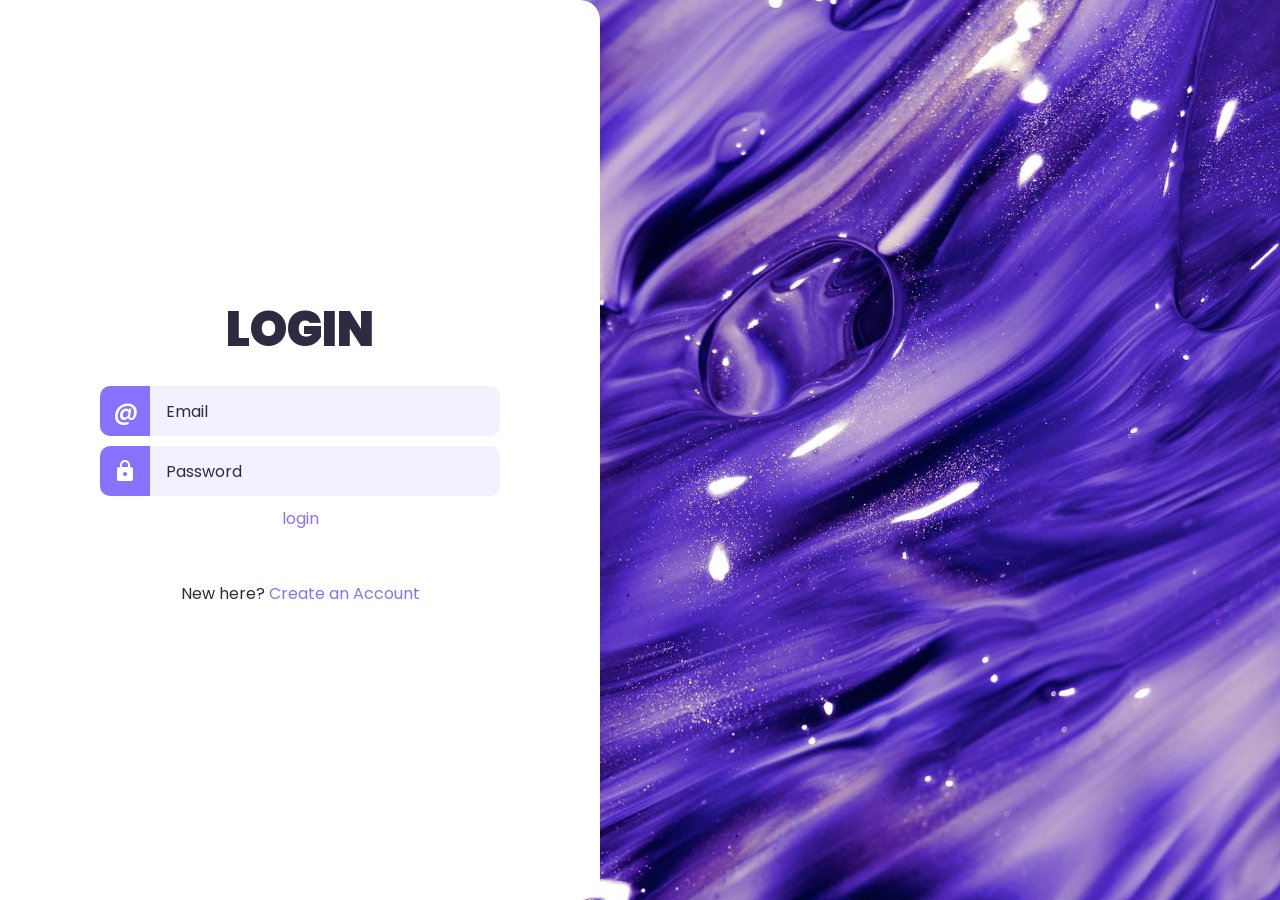
<file: finaloutput/login.html>
<!DOCTYPE html>
<html lang="en">
<head>
  <meta charset="UTF-8">
  <meta name="viewport" content="width=device-width, initial-scale=1.0">
  <title>Login</title>
  <link rel="stylesheet" href="style.css">
  <script type="text/javascript" src="validation.js" defer></script>
</head>
<body>
  <div class="wrapper">
    <h1>Login</h1>
    <p id="error-message"></p>
    <form id="form">
      <div>
        <label for="email-input">
          <span>@</span>
        </label>
        <input type="email" name="email" id="email-input" placeholder="Email">
      </div>
      <div>
        <label for="password-input">
          <svg xmlns="http://www.w3.org/2000/svg" height="24" viewBox="0 -960 960 960" width="24"><path d="M240-80q-33 0-56.5-23.5T160-160v-400q0-33 23.5-56.5T240-640h40v-80q0-83 58.5-141.5T480-920q83 0 141.5 58.5T680-720v80h40q33 0 56.5 23.5T800-560v400q0 33-23.5 56.5T720-80H240Zm240-200q33 0 56.5-23.5T560-360q0-33-23.5-56.5T480-440q-33 0-56.5 23.5T400-360q0 33 23.5 56.5T480-280ZM360-640h240v-80q0-50-35-85t-85-35q-50 0-85 35t-35 85v80Z"/></svg>
        </label>
        <input type="password" name="password" id="password-input" placeholder="Password">
      </div>
      <a href="home.html">login</a>
    </form>
    <p>New here? <a href="signup.html">Create an Account</a></p>
  </div>
</body>
</html>
</file>
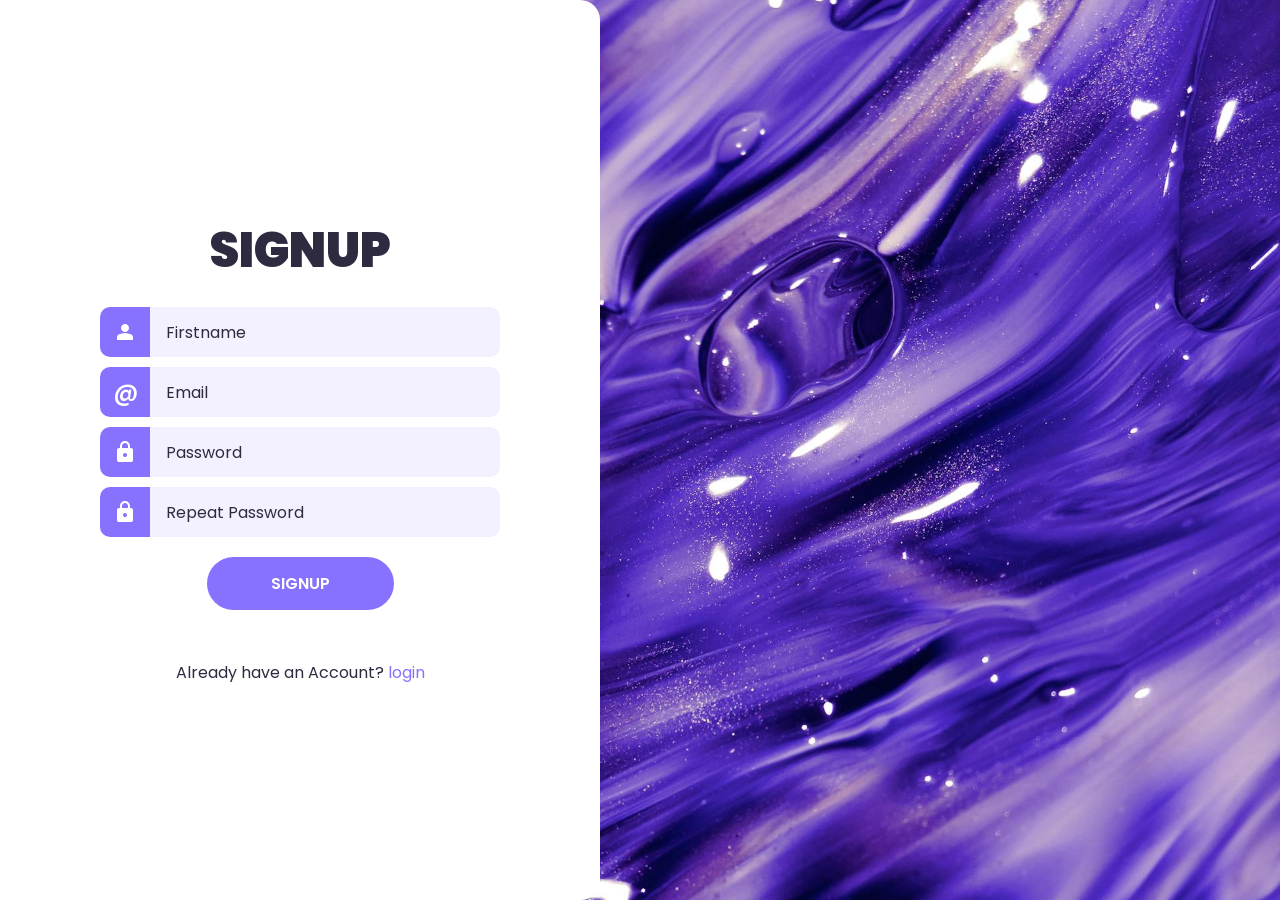
<file: finaloutput/signup.html>
<!DOCTYPE html>
<html lang="en">
<head>
  <meta charset="UTF-8">
  <meta name="viewport" content="width=device-width, initial-scale=1.0">
  <title>Signup</title>
  <link rel="stylesheet" href="style.css">
  <script type="text/javascript" src="validation.js" defer></script>
</head>
<body>
  <div class="wrapper">
    <h1>Signup</h1>
    <p id="error-message"></p>
    <form id="form">
      <div>
        <label for="firstname-input">
          <svg xmlns="http://www.w3.org/2000/svg" height="24" viewBox="0 -960 960 960" width="24"><path d="M480-480q-66 0-113-47t-47-113q0-66 47-113t113-47q66 0 113 47t47 113q0 66-47 113t-113 47ZM160-160v-112q0-34 17.5-62.5T224-378q62-31 126-46.5T480-440q66 0 130 15.5T736-378q29 15 46.5 43.5T800-272v112H160Z"/></svg>
        </label>
        <input type="text" name="firstname" id="firstname-input" placeholder="Firstname">
      </div>
      <div>
        <label for="email-input">
          <span>@</span>
        </label>
        <input type="email" name="email" id="email-input" placeholder="Email">
      </div>
      <div>
        <label for="password-input">
          <svg xmlns="http://www.w3.org/2000/svg" height="24" viewBox="0 -960 960 960" width="24"><path d="M240-80q-33 0-56.5-23.5T160-160v-400q0-33 23.5-56.5T240-640h40v-80q0-83 58.5-141.5T480-920q83 0 141.5 58.5T680-720v80h40q33 0 56.5 23.5T800-560v400q0 33-23.5 56.5T720-80H240Zm240-200q33 0 56.5-23.5T560-360q0-33-23.5-56.5T480-440q-33 0-56.5 23.5T400-360q0 33 23.5 56.5T480-280ZM360-640h240v-80q0-50-35-85t-85-35q-50 0-85 35t-35 85v80Z"/></svg>
        </label>
        <input type="password" name="password" id="password-input" placeholder="Password">
      </div>
      <div>
        <label for="repeat-password-input">
          <svg xmlns="http://www.w3.org/2000/svg" height="24" viewBox="0 -960 960 960" width="24"><path d="M240-80q-33 0-56.5-23.5T160-160v-400q0-33 23.5-56.5T240-640h40v-80q0-83 58.5-141.5T480-920q83 0 141.5 58.5T680-720v80h40q33 0 56.5 23.5T800-560v400q0 33-23.5 56.5T720-80H240Zm240-200q33 0 56.5-23.5T560-360q0-33-23.5-56.5T480-440q-33 0-56.5 23.5T400-360q0 33 23.5 56.5T480-280ZM360-640h240v-80q0-50-35-85t-85-35q-50 0-85 35t-35 85v80Z"/></svg>
        </label>
        <input type="password" name="repeat-password" id="repeat-password-input" placeholder="Repeat Password">
      </div>
      <button type="submit">Signup</button>
    </form>
    <p>Already have an Account? <a href="login.html">login</a> </p>
  </div>
</body>
</html>
</file>
<file: finaloutput/style.css>
@import url('https://fonts.googleapis.com/css2?family=Poppins:ital,wght@0,100;0,200;0,300;0,400;0,500;0,600;0,700;0,800;0,900;1,100;1,200;1,300;1,400;1,500;1,600;1,700;1,800;1,900&display=swap');
:root{
  --accent-color: #8672FF;
  --base-color: white;
  --text-color: #2E2B41;
  --input-color: #F3F0FF;
}
*{
  margin: 0;
  padding: 0;
}
html{
  font-family: Poppins, Segoe UI, sans-serif;
  font-size: 12pt;
  color: var(--text-color);
  text-align: center;
}
body{
  min-height: 100vh;
  background-image: url(background.jpg);
  background-size: cover;
  background-position: right;
  overflow: hidden;
}
.wrapper{
  box-sizing: border-box;
  background-color: var(--base-color);
  height: 100vh;
  width: max(40%, 600px);
  padding: 10px;
  border-radius: 0 20px 20px 0;
  display: flex;
  flex-direction: column;
  align-items: center;
  justify-content: center;
}
h1{
  font-size: 3rem;
  font-weight: 900;
  text-transform: uppercase;
}
form{
  width: min(400px, 100%);
  margin-top: 20px;
  margin-bottom: 50px;
  display: flex;
  flex-direction: column;
  align-items: center;
  gap: 10px;
}
form > div{
  width: 100%;
  display: flex;
  justify-content: center;
}
form label{
  flex-shrink: 0;
  height: 50px;
  width: 50px;
  background-color: var(--accent-color);
  fill: var(--base-color);
  color: var(--base-color);
  border-radius: 10px 0 0 10px;
  display: flex;
  justify-content: center;
  align-items: center;
  font-size: 1.5rem;
  font-weight: 500;
}
form input{
  box-sizing: border-box;
  flex-grow: 1;
  min-width: 0;
  height: 50px;
  padding: 1em;
  font: inherit;
  border-radius: 0 10px 10px 0;
  border: 2px solid var(--input-color);
  border-left: none;
  background-color: var(--input-color);
  transition: 150ms ease;
}
form input:hover{
  border-color: var(--accent-color);
}
form input:focus{
  outline: none;
  border-color: var(--text-color);
}
div:has(input:focus) > label{
  background-color: var(--text-color);
}
form input::placeholder{
  color: var(--text-color);
}
form button{
  margin-top: 10px;
  border: none;
  border-radius: 1000px;
  padding: .85em 4em;
  background-color: var(--accent-color);
  color: var(--base-color);
  font: inherit;
  font-weight: 600;
  text-transform: uppercase;
  cursor: pointer;
  transition: 150ms ease;
}
form button:hover{
  background-color: var(--text-color);
}
form button:focus{
  outline: none;
  background-color: var(--text-color);
}
a{
  text-decoration: none;
  color: var(--accent-color);
}
a:hover{
  text-decoration: underline;
}
@media(max-width: 1100px){
  .wrapper{
    width: min(600px, 100%);
    border-radius: 0;
  }
}
form div.incorrect label{
  background-color: #f06272;
}
form div.incorrect input{
  border-color: #f06272;
}
#error-message{
  color:#f06272;
}
</file>
